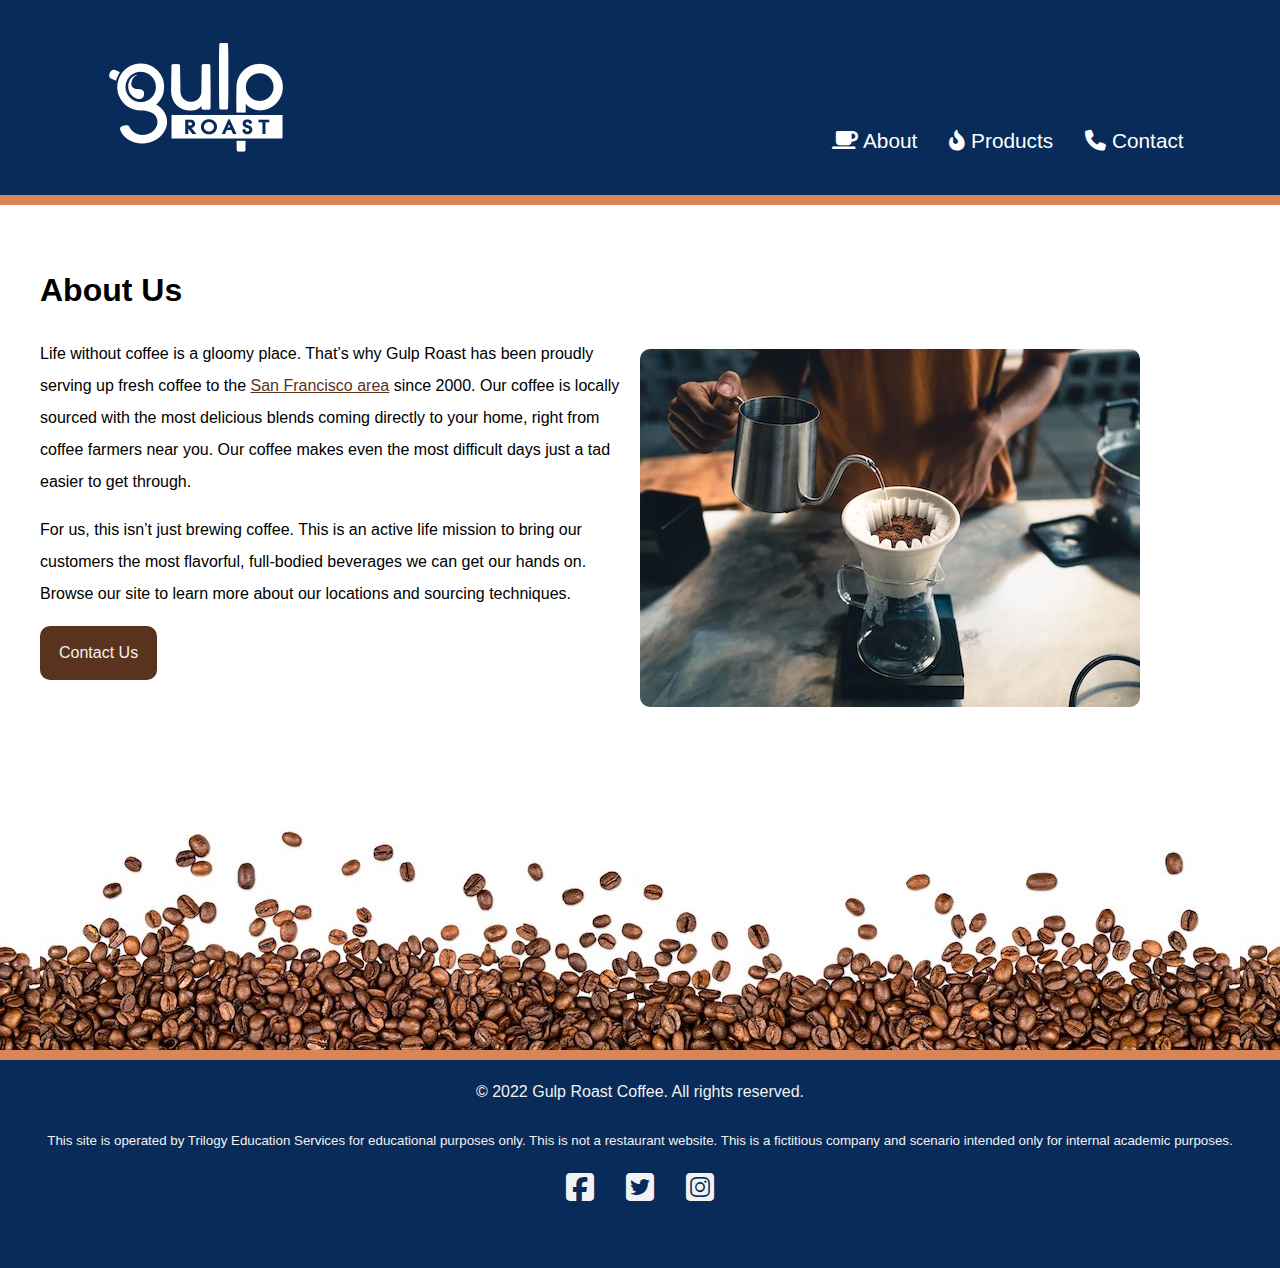
<file: index.html>
<!DOCTYPE html>
<html lang="en"></html>
<html>
    <head>
        <meta charset="utf-8">
        <meta http-equiv="X-UA-Compatible" content="IE=edge">
        <link rel="preconnect" href="https://fonts.googleapis.com">
        <link rel="preconnect" href="https://fonts.gstatic.com" crossorigin>
        <link href="https://fonts.googleapis.com/css2?family=Hammersmith+One&family=Notable&display=swap" rel="stylesheet">
        <link href="https://cdnjs.cloudflare.com/ajax/libs/font-awesome/6.4.0/css/all.min.css" rel="stylesheet">
        <title>Gulp Coffee About</title>
        <meta name="description" content="">
        <meta name="viewport" content="width=device-width, initial-scale=1">
        <link rel="stylesheet" href="./gulp.css">
    </head>
    <body> 
        <link rel="preconnect" href="https://fonts.googleapis.com">
        <link rel="preconnect" href="https://fonts.gstatic.com" crossorigin>
        <link href="https://fonts.googleapis.com/css2?family=Lato&family=Poppins:wght@700&display=swap" rel="stylesheet">

        <header>
            <nav>
                 <ul>
                    <li class="logo"><a href="./index.html"><img src="./media/gulp-logo-light.png" alt="Gulp Roast. Click for home." /></a></li>
                    <li><a href="./index.html"><span aria-hidden="true" class="fa-solid fa-mug-saucer"></span> About</a></li>
                    <li><a href="./products.html"><span aria-hidden="true" class="fa-solid fa-fire-flame-curved"></span> Products</a></li>
                    <li><a href="./contact.html"><span aria-hidden="true" class="fa-solid fa-phone"></span> Contact</a></li>
                </ul>
             </nav>
        </header>
        <div class="main-bkgd">
            <section class="main">
                 <article>
                    <h1>About Us</h1>
                    <p>Life without coffee is a gloomy place. That’s why Gulp Roast has been proudly serving up fresh coffee to the <a href="https://goo.gl/maps/3rAyszfwSDx8Si2Y9" target="_blank">San Francisco area</a> since 2000. Our coffee is locally sourced with the most delicious blends coming directly to your home, right from coffee farmers near you. Our coffee makes even the most difficult days just a tad easier to get through.</p>

                    <p>For us, this isn’t just brewing coffee. This is an active life mission to bring our customers the most flavorful, full-bodied beverages we can get our hands on. Browse our site to learn more about our locations and sourcing techniques.</p>

                    <a class="button" href="./contact.html">Contact Us</a>
                 </article>
                 <div class="image"></div>
                 <picture>
                    <source media="(max-width: 600px)" srcset="./media/gulp-pouring-coffee-horizontal.jpg"/>
                    <source media="(max-width: 992px)" srcset="./media/gulp-pouring-coffee-vertical.jpg"/>
                     <img src="./media/gulp-pouring-coffee-horizontal.jpg" alt="Making pour-over coffee at our shop." />
                 </picture> 
            </section>
        </div>
        <footer>
            <p>&copy; 2022 Gulp Roast Coffee. All rights reserved.</p>
            <small>This site is operated by Trilogy Education Services for educational  purposes only. This is not a restaurant website. This is a fictitious company and scenario intended only for internal academic purposes.</small>
             <ul>
                <li>
                    <a href="https://facebook.com" target="_blank">
                        <span aria-hidden="true" class="fa-brands fa-facebook-square"></span>
                        <span class="sr-only">Facebook</span>
                    </a>
                </li>
                <li>
                    <a href="https://twitter.com" target="_blank">
                        <span aria-hidden="true" class="fa-brands fa-twitter-square"></span>
                        <span class="sr-only">Twitter</span>
                    </a>
                </li>
                <li>
                    <a href="https://instagram.com" target="_blank">
                        <span aria-hidden="true" class="fa-brands fa-instagram-square"></span>
                        <span class="sr-only">Instagram</span>
                    </a>
                </li>
             </ul>
        </footer>
        <script src="" async defer></script>
    </body>
</html>
</file>
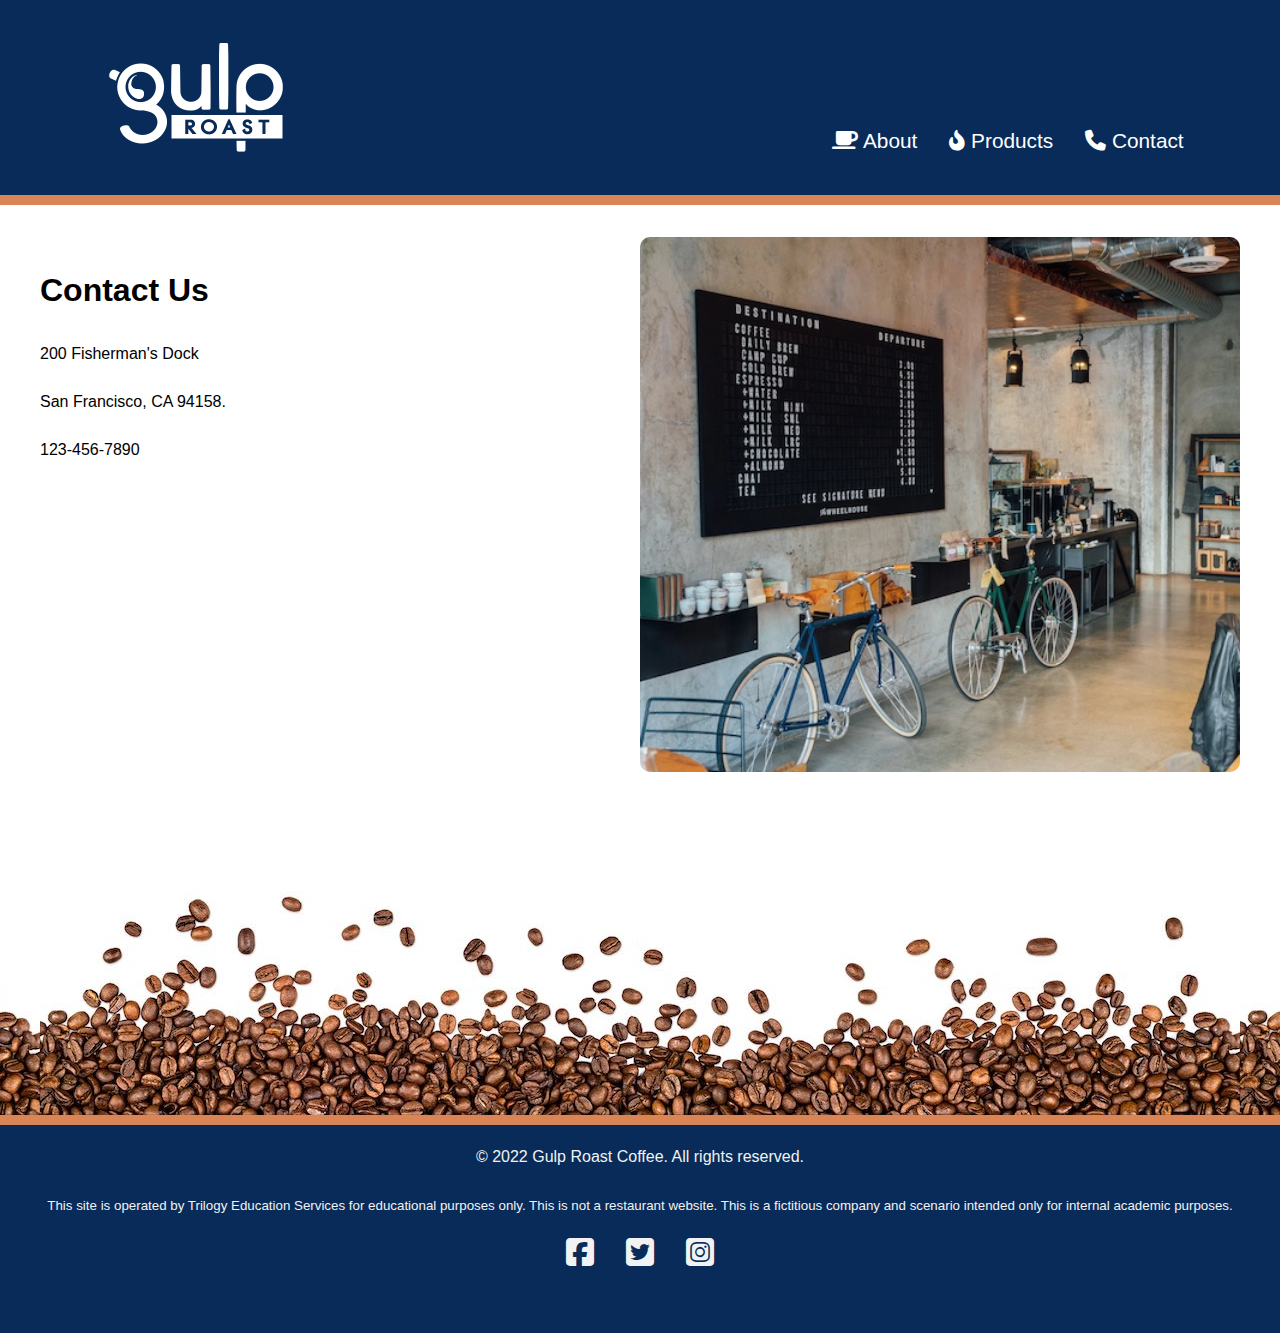
<file: contact.html>
<!DOCTYPE html>
<html lang="en"></html>
<html>
    <head>
        <meta charset="utf-8">
        <meta http-equiv="X-UA-Compatible" content="IE=edge">
        <link rel="preconnect" href="https://fonts.googleapis.com">
        <link rel="preconnect" href="https://fonts.gstatic.com" crossorigin>
        <link href="https://fonts.googleapis.com/css2?family=Hammersmith+One&family=Notable&display=swap" rel="stylesheet">
        <link href="https://cdnjs.cloudflare.com/ajax/libs/font-awesome/6.4.0/css/all.min.css" rel="stylesheet">
        <title>Gulp Coffee Contact</title>
        <meta name="description" content="">
        <meta name="viewport" content="width=device-width, initial-scale=1">
        <link rel="stylesheet" href="./gulp.css">
    </head>
    <body> 
        <link rel="preconnect" href="https://fonts.googleapis.com">
        <link rel="preconnect" href="https://fonts.gstatic.com" crossorigin>
        <link href="https://fonts.googleapis.com/css2?family=Lato&family=Poppins:wght@700&display=swap" rel="stylesheet">

        <header>
            <nav>
                 <ul>
                    <li class="logo"><a href="./index.html"><img src="./media/gulp-logo-light.png" alt="Gulp Roast. Click for home." /></a></li>
                    <li><a href="./index.html"><span aria-hidden="true" class="fa-solid fa-mug-saucer"></span> About</a></li>
                    <li><a href="./products.html"><span aria-hidden="true" class="fa-solid fa-fire-flame-curved"></span> Products</a></li>
                    <li><a href="./contact.html"><span aria-hidden="true" class="fa-solid fa-phone"></span> Contact</a></li>
                </ul>
             </nav>
        </header>
        <div class="main-bkgd">
            <section class="main">
                 <article>
                    <h1>Contact Us</h1>
                    <p>200 Fisherman's Dock</p>
                    <p>San Francisco, CA 94158.</p>
                    <p><a class="phone" href=“tel:123-456-7890”>123-456-7890</a></p>
                 </article>
                 
                 <figure>
                     <img  class="contact" src="./media/gulp-menu.jpg" alt="Menu at our coffee shop."/>
                 </figure> 
            </section>
        </div>
        <footer>
            <p>&copy; 2022 Gulp Roast Coffee. All rights reserved.</p>
            <small>This site is operated by Trilogy Education Services for educational  purposes only. This is not a restaurant website. This is a fictitious company and scenario intended only for internal academic purposes.</small>
             <ul>
                <li>
                    <a href="https://facebook.com" target="_blank">
                        <span aria-hidden="true" class="fa-brands fa-facebook-square"></span>
                        <span class="sr-only">Facebook</span>
                    </a>
                </li>
                <li>
                    <a href="https://twitter.com" target="_blank">
                        <span aria-hidden="true" class="fa-brands fa-twitter-square"></span>
                        <span class="sr-only">Twitter</span>
                    </a>
                </li>
                <li>
                    <a href="https://instagram.com" target="_blank">
                        <span aria-hidden="true" class="fa-brands fa-instagram-square"></span>
                        <span class="sr-only">Instagram</span>
                    </a>
                </li>
             </ul>
        </footer>
        <script src="" async defer></script>
    </body>
</html>
</file>
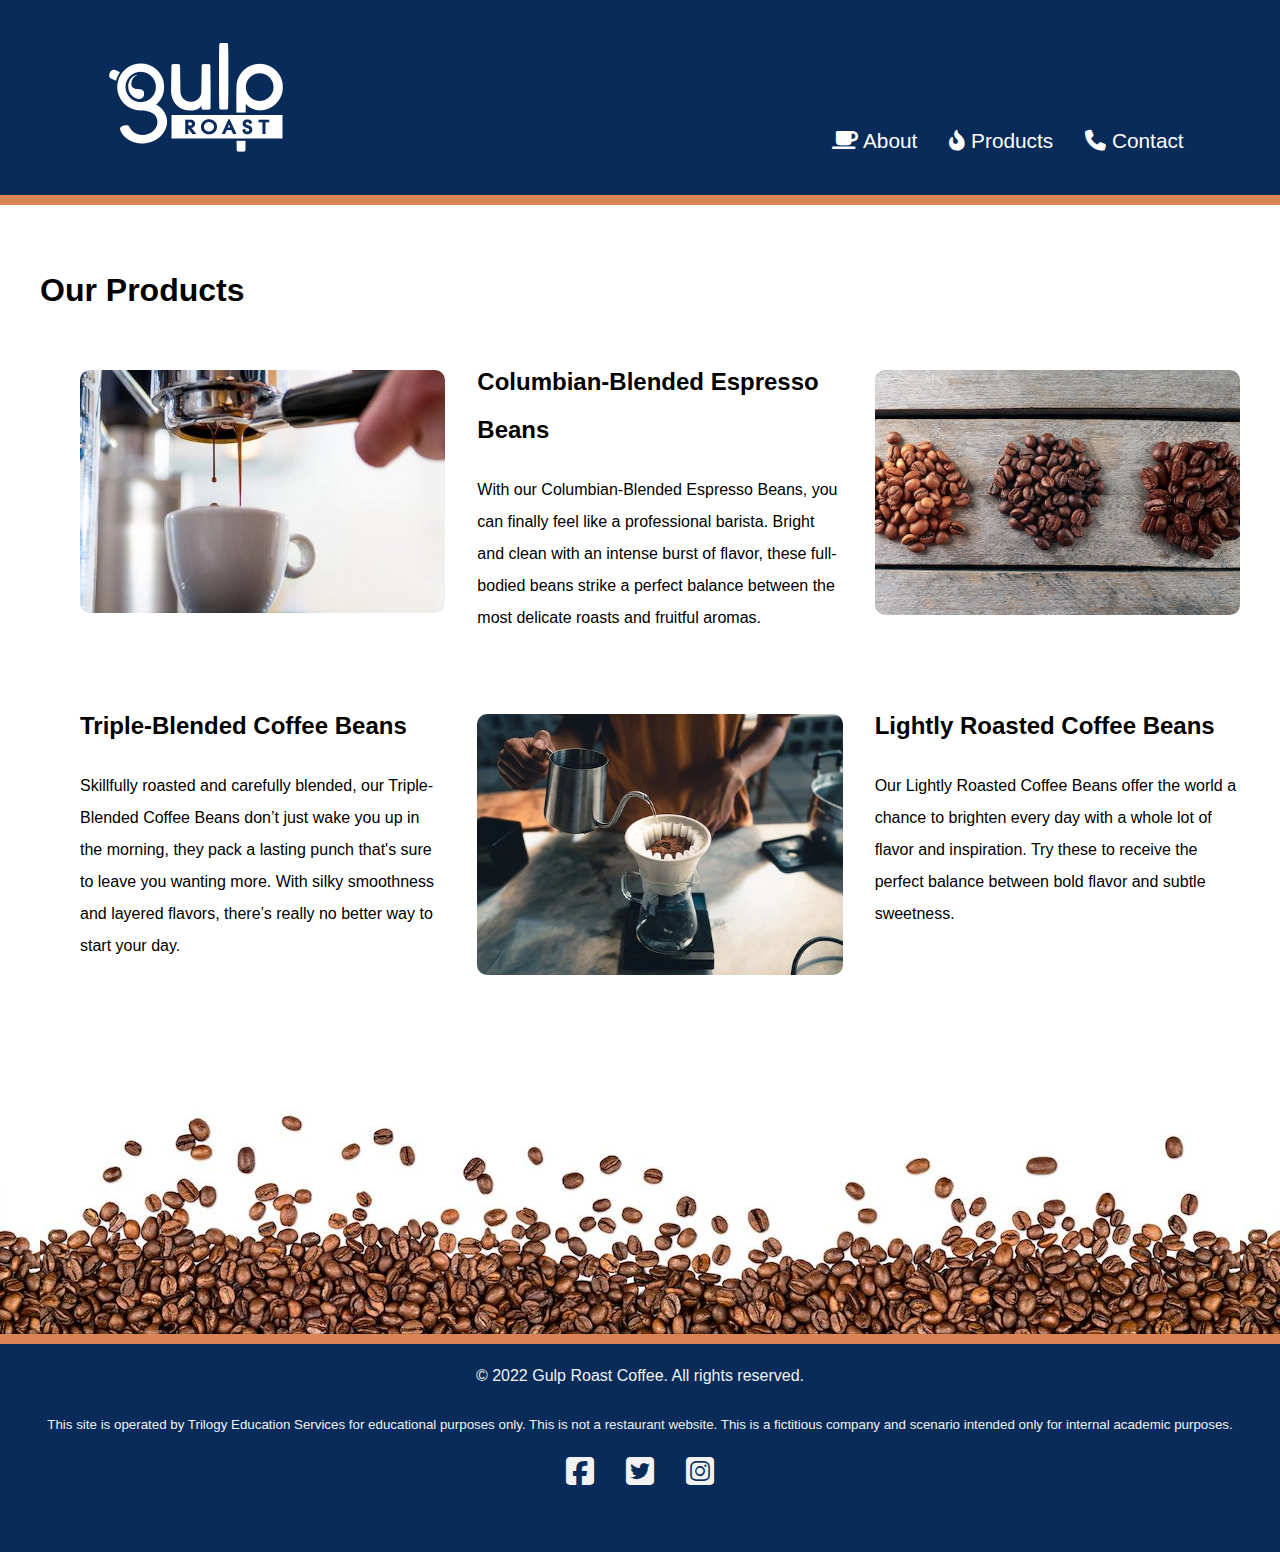
<file: products.html>
<!DOCTYPE html>
<html lang="en"></html>
<html>
    <head>
        <meta charset="utf-8">
        <meta http-equiv="X-UA-Compatible" content="IE=edge">
        <link rel="preconnect" href="https://fonts.googleapis.com">
        <link rel="preconnect" href="https://fonts.gstatic.com" crossorigin>
        <link href="https://fonts.googleapis.com/css2?family=Hammersmith+One&family=Notable&display=swap" rel="stylesheet">
        <link href="https://cdnjs.cloudflare.com/ajax/libs/font-awesome/6.4.0/css/all.min.css" rel="stylesheet">
        <title>Gulp Coffee Products</title>
        <meta name="description" content="">
        <meta name="viewport" content="width=device-width, initial-scale=1">
        <link rel="stylesheet" href="./gulp.css">
    </head>
    <body> 
        <link rel="preconnect" href="https://fonts.googleapis.com">
        <link rel="preconnect" href="https://fonts.gstatic.com" crossorigin>
        <link href="https://fonts.googleapis.com/css2?family=Lato&family=Poppins:wght@700&display=swap" rel="stylesheet">

        <header>
            <nav>
                 <ul>
                    <li class="logo"><a href="./index.html"><img src="./media/gulp-logo-light.png" alt="Gulp Roast. Click for home." /></a></li>
                    <li><a href="./index.html"><span aria-hidden="true" class="fa-solid fa-mug-saucer"></span> About</a></li>
                    <li><a href="./products.html"><span aria-hidden="true" class="fa-solid fa-fire-flame-curved"></span> Products</a></li>
                    <li><a href="./contact.html"><span aria-hidden="true" class="fa-solid fa-phone"></span> Contact</a></li>
                </ul>
             </nav>
        </header>
        <div class="main-bkgd">
            <section class="main">
                    <h1>Our Products</h1>
                    
                    <ul class="products">
                        <li>
                            <img src="./media/gulp-espresso.jpg" alt="Making espresso." />
                        </li>
                        <li> 
                            <h2>
                                Columbian-Blended Espresso Beans
                            </h2>
                            <p>
                                With our Columbian-Blended Espresso Beans, you can finally feel like a professional barista. Bright and clean with an intense burst of flavor, these full-bodied beans strike a perfect balance between the most delicate roasts and fruitful aromas.
                            </p>
                        </li>
                        <li>
                        <img src="./media/gulp-coffee-beans.jpg" alt="3 types of coffee roasts." />
                        </li>
                        <li> 
                            <h2>
                                Triple-Blended Coffee Beans
                            </h2>
                            <p>
                                Skillfully roasted and carefully blended, our Triple-Blended Coffee Beans don’t just wake you up in the morning, they pack a lasting punch that's sure to leave you wanting more. With silky smoothness and layered flavors, there’s really no better way to start your day.
                            </p>
                        </li>
                        <li>
                            <img src="./media/gulp-pouring-coffee-horizontal.jpg" alt="Making pour-over coffee at our shop." />
                        </li>
                        <li> 
                            <h2>
                                Lightly Roasted Coffee Beans
                            </h2>
                            <p>
                                Our Lightly Roasted Coffee Beans offer the world a chance to brighten every day with a whole lot of flavor and inspiration. Try these to receive the perfect balance between bold flavor and subtle sweetness.         
                            </p>
                        </li>
                      
                    </ul>
           
            </section>
        </div>
        <footer>
            <p>&copy; 2022 Gulp Roast Coffee. All rights reserved.</p>
            <small>This site is operated by Trilogy Education Services for educational  purposes only. This is not a restaurant website. This is a fictitious company and scenario intended only for internal academic purposes.</small>
             <ul>
                <li>
                    <a href="https://facebook.com" target="_blank">
                        <span aria-hidden="true" class="fa-brands fa-facebook-square"></span>
                        <span class="sr-only">Facebook</span>
                    </a>
                </li>
                <li>
                    <a href="https://twitter.com" target="_blank">
                        <span aria-hidden="true" class="fa-brands fa-twitter-square"></span>
                        <span class="sr-only">Twitter</span>
                    </a>
                </li>
                <li>
                    <a href="https://instagram.com" target="_blank">
                        <span aria-hidden="true" class="fa-brands fa-instagram-square"></span>
                        <span class="sr-only">Instagram</span>
                    </a>
                </li>
             </ul>
        </footer>
        <script src="" async defer></script>
    </body>
</html>
</file>
<file: gulp.css>
body {
    background-color: #082B59;
    margin: 0;
    padding: 0;
    font-family: 'Lato 400', sans-serif;
    line-height: 2;
    box-sizing: border-box;
  }
  h1, h2, h3 {
    font-family: 'Poppins 700', sans-serif;
  }
  h1 {
    font-size: 2rem;
    margin-bottom: 0;
  }
  /* make images flexible */
  img {
    max-width: 100%;
  }
  a {
    color: #59331d;
  }
  a:hover {
    text-decoration: none;
  }
  header {
    border-bottom: 10px solid #d98555;
  }
  /* navbar styling */
  nav ul {
    padding: 0;
    margin: 0;
    list-style-type: none;
    display: flex;
    flex-flow: row wrap;
    justify-content: center;
  }
  nav li {
    margin: 7.5rem 1rem 1rem 1rem;
    font-size: 1.3rem;
  }
  /* max width on the image in pixels */
  nav .logo img {
    max-width: 200px;
  }
  /* flex basis on the image container, li */
  nav .logo {
    flex-basis: 55%;
    text-align: left;
    margin-top: 2rem;
  }
  nav a {
    color: white;
    text-decoration: none;
    display: block;
  }
  nav a:hover {
    color: #d98555;
  }
  /* establishes a white background */
  .main-bkgd {
    background: #ffffff url(./media/gulp-bottom-beans.jpg) repeat-x bottom;
    padding-bottom: 300px;
  }
  /* sits inside of the white background, centered */
  .main {
    max-width: 1200px;
    margin: 0 auto;
    padding: 2rem;
    display: flex;
    flex-flow: row wrap;
    justify-content: space-between;
  }
  article {
    flex-basis: 50%;
  }

  picture {
    margin: 3rem 0 0 0;
    flex-basis: 50%;
    border-radius: 10px;
  }
  picture img {
    border-radius: 10px;
    margin-top: 4rem;
  }

  figure {
    margin: 3rem 0 0 0;
    flex-basis: 50%;
    border-radius: 10px;
  }
  figure img {
    border-radius: 10px;
    margin-top: -3rem;
    width:100%;
  }

  .button {
    display: inline-block;
    background-color: #59331D;
    border-radius: 10px;
    padding: 0.5rem 1rem;
    margin: 0;
    color: #f2f2f2;
    text-decoration: none;
    border: 3px solid #59331d;
  }
  .button:hover {
    background-color: #f2f2f2;
    color: #59331d;
  }
  footer {
    color: #f2f2f2;
    text-align: center;
    border-top: 10px solid #d98555;
  }
  footer ul {
    list-style-type: none;
    padding: 0;
    margin: 0;
    display: flex;
    flex-flow: row wrap;
    justify-content: center;
  }
  footer a {
    color: #f2f2f2;
    font-size: 2rem;
    display: block;
    margin: 0 1rem 3rem 1rem;
  }

  .small{
    margin:1rem;
  }
 
  .products{
    list-style-type: none;
    display:grid;
    grid-template-columns: repeat(3, 1fr);
    gap: 2rem;
  }

  section ul img{
    border-radius: 10px;
    margin-top: 2rem;
  }

  

 @media(min-width: 600px){
  .phone{ 
     pointer-events: none;
     color: #000000;
     text-decoration: none;
   
   }
 }

  @media screen and
  (max-width: 992px) {
    nav ul{
      display:flex;
      flex-flow: row wrap;
      justify-content:center;
      margin: 0;
      padding: 0;
    }

    nav .logo{
      flex-basis: 100%;
      text-align:center;
      margin:0 1rem 0 1rem;
    }
   
    nav li{
      margin-top:0;
    }

    .products{
      grid-template-columns: repeat(2, 1fr);
    }

    section ul img{
      width:100%;
    }
    }
    
   /* img {
      display: none;
    }

    figure::before{
      content: url(./media/gulp-pouring-coffee-vertical.jpg);
    }
    */
  


  @media screen and
  (max-width: 600px){
    nav ul{
      flex-direction: column;
      text-align:center;
    }
    article {
      flex-basis: 100%;
     
    }
    picture {
      margin: 0;
      flex-basis: 100%;
      }
      figure {
        flex-basis: 100%;
        max-width:100%;
        }
    figure img{
      margin-top: 0;
    }

     .products{
      grid-template-columns:1fr;
      gap:0;
    }
    section ul{
      padding:0;
      margin:0 1rem 0 1rem;
    }
    section ul img{
      width:100%;
    }
}
</file>
